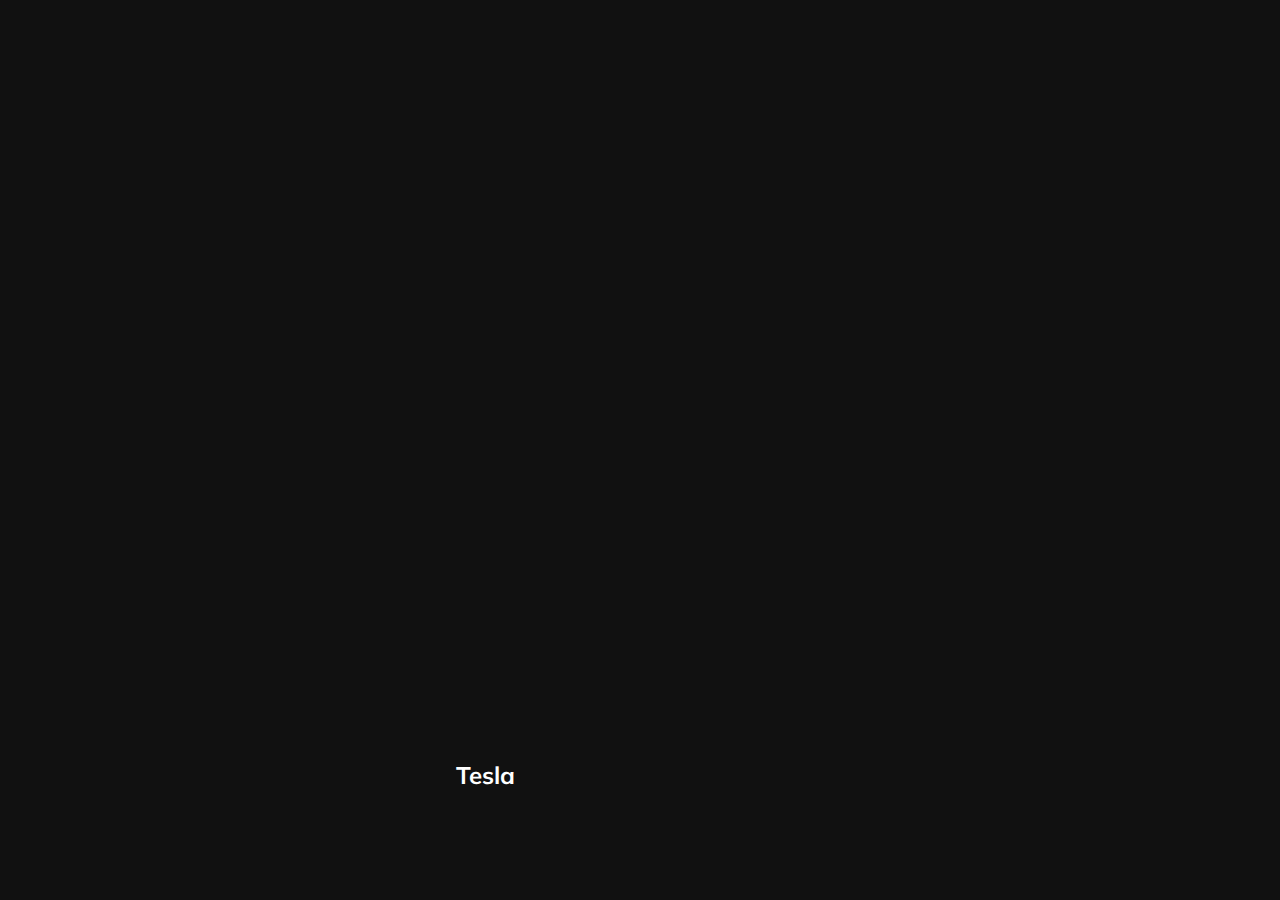
<file: 01-cards-sources/index.html>
<!DOCTYPE html>
<html lang="en">

<head>
    <meta charset="UTF-8" />
    <meta name="viewport" content="width=device-width, initial-scale=1.0" />
    <link rel="stylesheet" href="styles.css" />
    <title>Карточки | Проект 1</title>
</head>

<body>
    <div class="container">
        <div class="slide"
            style="background-image: url('https://images.unsplash.com/photo-1583121274602-3e2820c69888?ixid=MnwxMjA3fDB8MHxwaG90by1wYWdlfHx8fGVufDB8fHx8&ixlib=rb-1.2.1&auto=format&fit=crop&w=1650&q=80');">
            <h3>Ferrari</h3>
        </div>
        <div class="slide" style="
          background-image: url('https://images.unsplash.com/photo-1573950940509-d924ee3fd345?ixlib=rb-1.2.1&ixid=MnwxMjA3fDB8MHxwaG90by1wYWdlfHx8fGVufDB8fHx8&auto=format&fit=crop&w=1696&q=80');
        ">
            <h3>Lamborghini</h3>
        </div>
        <div class="slide" style="
          background-image: url('https://images.unsplash.com/photo-1492144534655-ae79c964c9d7?ixlib=rb-1.2.1&ixid=MnwxMjA3fDB8MHxwaG90by1wYWdlfHx8fGVufDB8fHx8&auto=format&fit=crop&w=1694&q=80');
        ">
            <h3>Camaro</h3>
        </div>
        <div class="slide" style="
          background-image: url('https://images.unsplash.com/photo-1535732820275-9ffd998cac22?ixlib=rb-1.2.1&ixid=MnwxMjA3fDB8MHxwaG90by1wYWdlfHx8fGVufDB8fHx8&auto=format&fit=crop&w=1650&q=80');
        ">
            <h3>Aston</h3>
        </div>
        <div class="slide active" style="
          background-image: url('https://images.unsplash.com/photo-1554744512-d6c603f27c54?ixid=MnwxMjA3fDB8MHxwaG90by1wYWdlfHx8fGVufDB8fHx8&ixlib=rb-1.2.1&auto=format&fit=crop&w=1650&q=80');
        ">
            <h3>Tesla</h3>
        </div>
    </div>
    <script src="app.js"> </script>
</body>

</html>
</file>
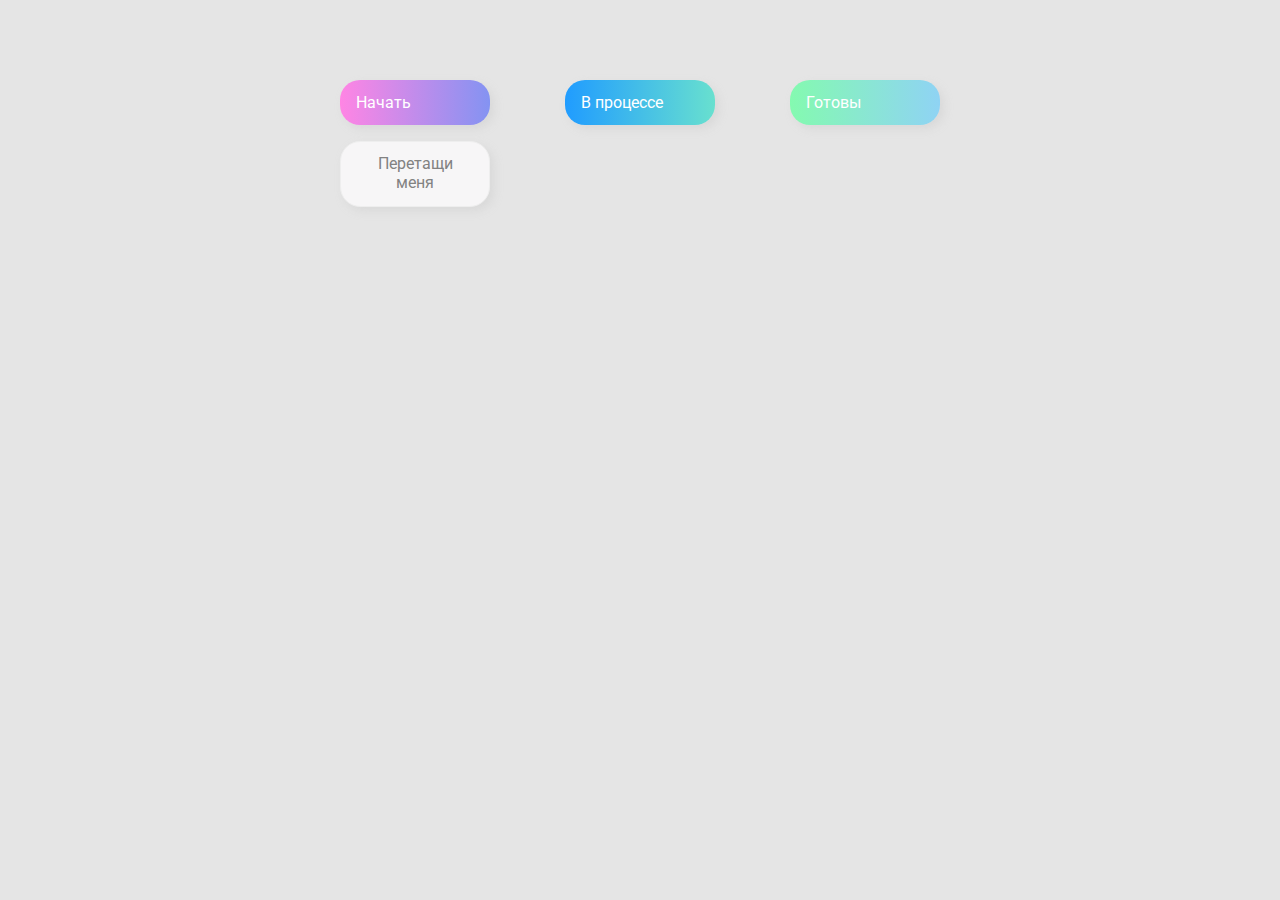
<file: 02-drag-n-drop-sources/index.html>
<!DOCTYPE html>
<html lang="en">

<head>
    <meta charset="UTF-8" />
    <meta name="viewport" content="width=device-width, initial-scale=1.0" />
    <link rel="stylesheet" href="styles.css" />
    <title>Drag & Drop | Проект 2</title>
</head>

<body>
    <div>
        <div class="row">
            <div class="col-header start">Начать</div>
            <div class="col-header progress">В процессе</div>
            <div class="col-header done">Готовы</div>
        </div>

        <div class="row">
            <div class="placeholder">
                <div class="item" draggable="true">Перетащи меня</div>
            </div>
            <div class="placeholder"></div>
            <div class="placeholder"></div>
        </div>

    </div>
    <script src='app.js'></script>
</body>

</html>
</file>
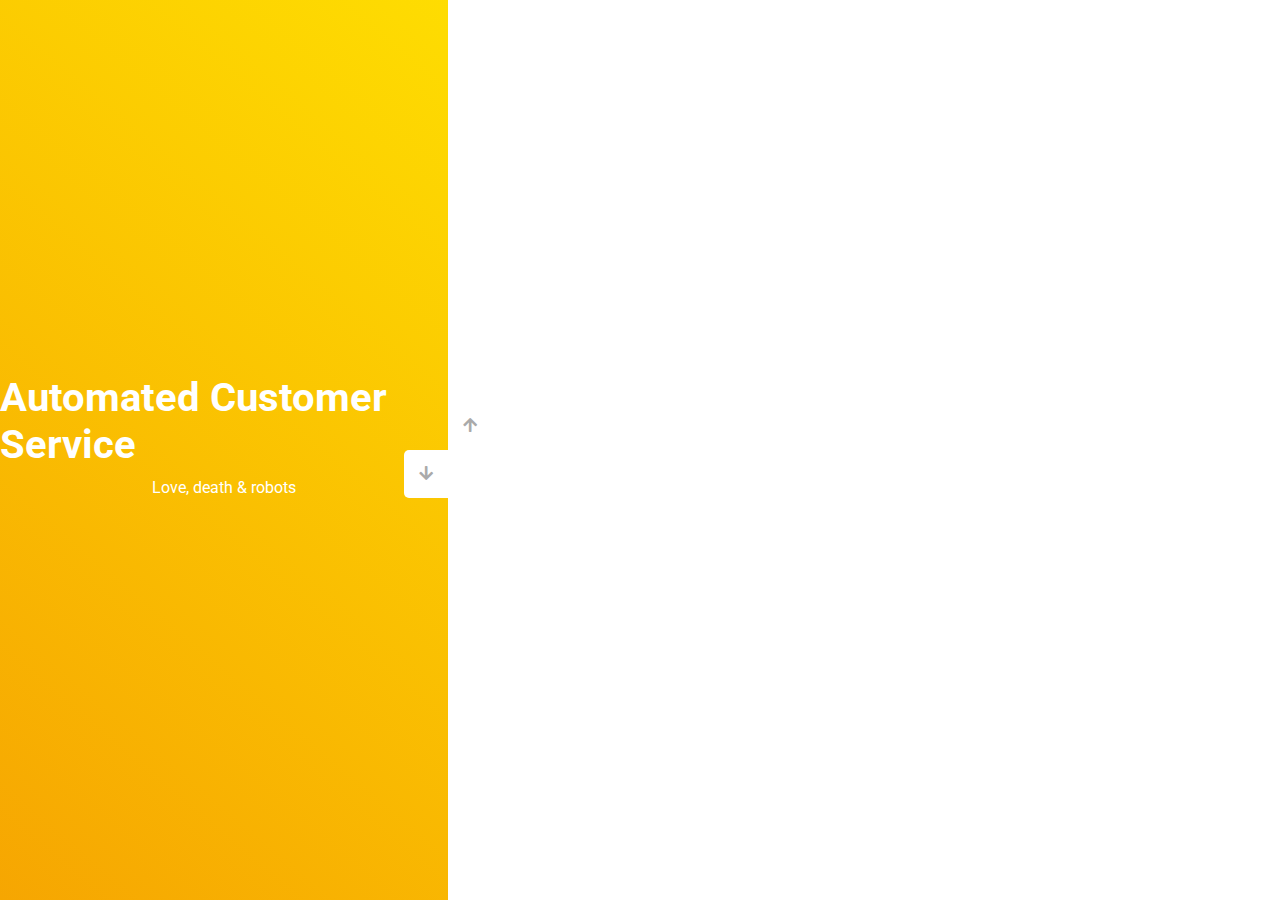
<file: 03-slider-sources/index.html>
<!DOCTYPE html>
<html lang="en">

<head>
    <meta charset="UTF-8" />
    <meta name="viewport" content="width=device-width, initial-scale=1.0" />
    <link rel="stylesheet" href="https://cdnjs.cloudflare.com/ajax/libs/font-awesome/5.15.1/css/all.min.css" />
    <link rel="stylesheet" href="styles.css" />
    <title>Слайдер | Проект 3</title>
</head>

<body>
    <div class="container">
        <div class="sidebar">
            <div style="background: linear-gradient(229.99deg, #119ae9 -26%, #01318b 145%);">
                <h1>Snow in the desert</h1>
                <p>Love, death & robots</p>
            </div>
            <div style="background: linear-gradient(215.32deg, #ffffff -1%, #d3d0d0 124%);">
                <h1>Life Hutch</h1>
                <p>Love, death & robots</p>
            </div>
            <div style="background: linear-gradient(221.87deg, #03551f 1%, #023f0a 128%);">
                <h1>Zima Blue</h1>
                <p>Love, death & robots</p>
            </div>
            <div style="background: linear-gradient(220.16deg, #FFE101 -8%, #F39102 138%);">
                <h1>Automated Customer Service</h1>
                <p>Love, death & robots</p>
            </div>
        </div>
        <div class="main-slide">
            <div style="
            background-image: url('https://images.unsplash.com/photo-1631414836211-47ed2534aec2?ixid=MnwxMjA3fDB8MHxwaG90by1wYWdlfHx8fGVufDB8fHx8&ixlib=rb-1.2.1&auto=format&fit=crop&w=975&q=80');
          "></div>
            <div style="
            background-image: url('https://images.unsplash.com/photo-1631414836352-5522004d7334?ixlib=rb-1.2.1&ixid=MnwxMjA3fDB8MHxwaG90by1wYWdlfHx8fGVufDB8fHx8&auto=format&fit=crop&w=975&q=80');
          "></div>
            <div style="
            background-image: url('https://images.unsplash.com/photo-1631414836323-ad2f6963061c?ixlib=rb-1.2.1&ixid=MnwxMjA3fDB8MHxwaG90by1wYWdlfHx8fGVufDB8fHx8&auto=format&fit=crop&w=976&q=80');
          "></div>
            <div style="
            background-image: url('https://images.unsplash.com/photo-1631885771268-1e1cac7f343b?ixid=MnwxMjA3fDB8MHxwaG90by1wYWdlfHx8fGVufDB8fHx8&ixlib=rb-1.2.1&auto=format&fit=crop&w=958&q=80');
          "></div>
        </div>
        <div class="controls">
            <button class="down-button">
                <i class="fas fa-arrow-down"></i>
            </button>
            <button class="up-button">
                <i class="fas fa-arrow-up"></i>
            </button>
        </div>
    </div>
    <script src='app.js'></script>
</body>

</html>
</file>
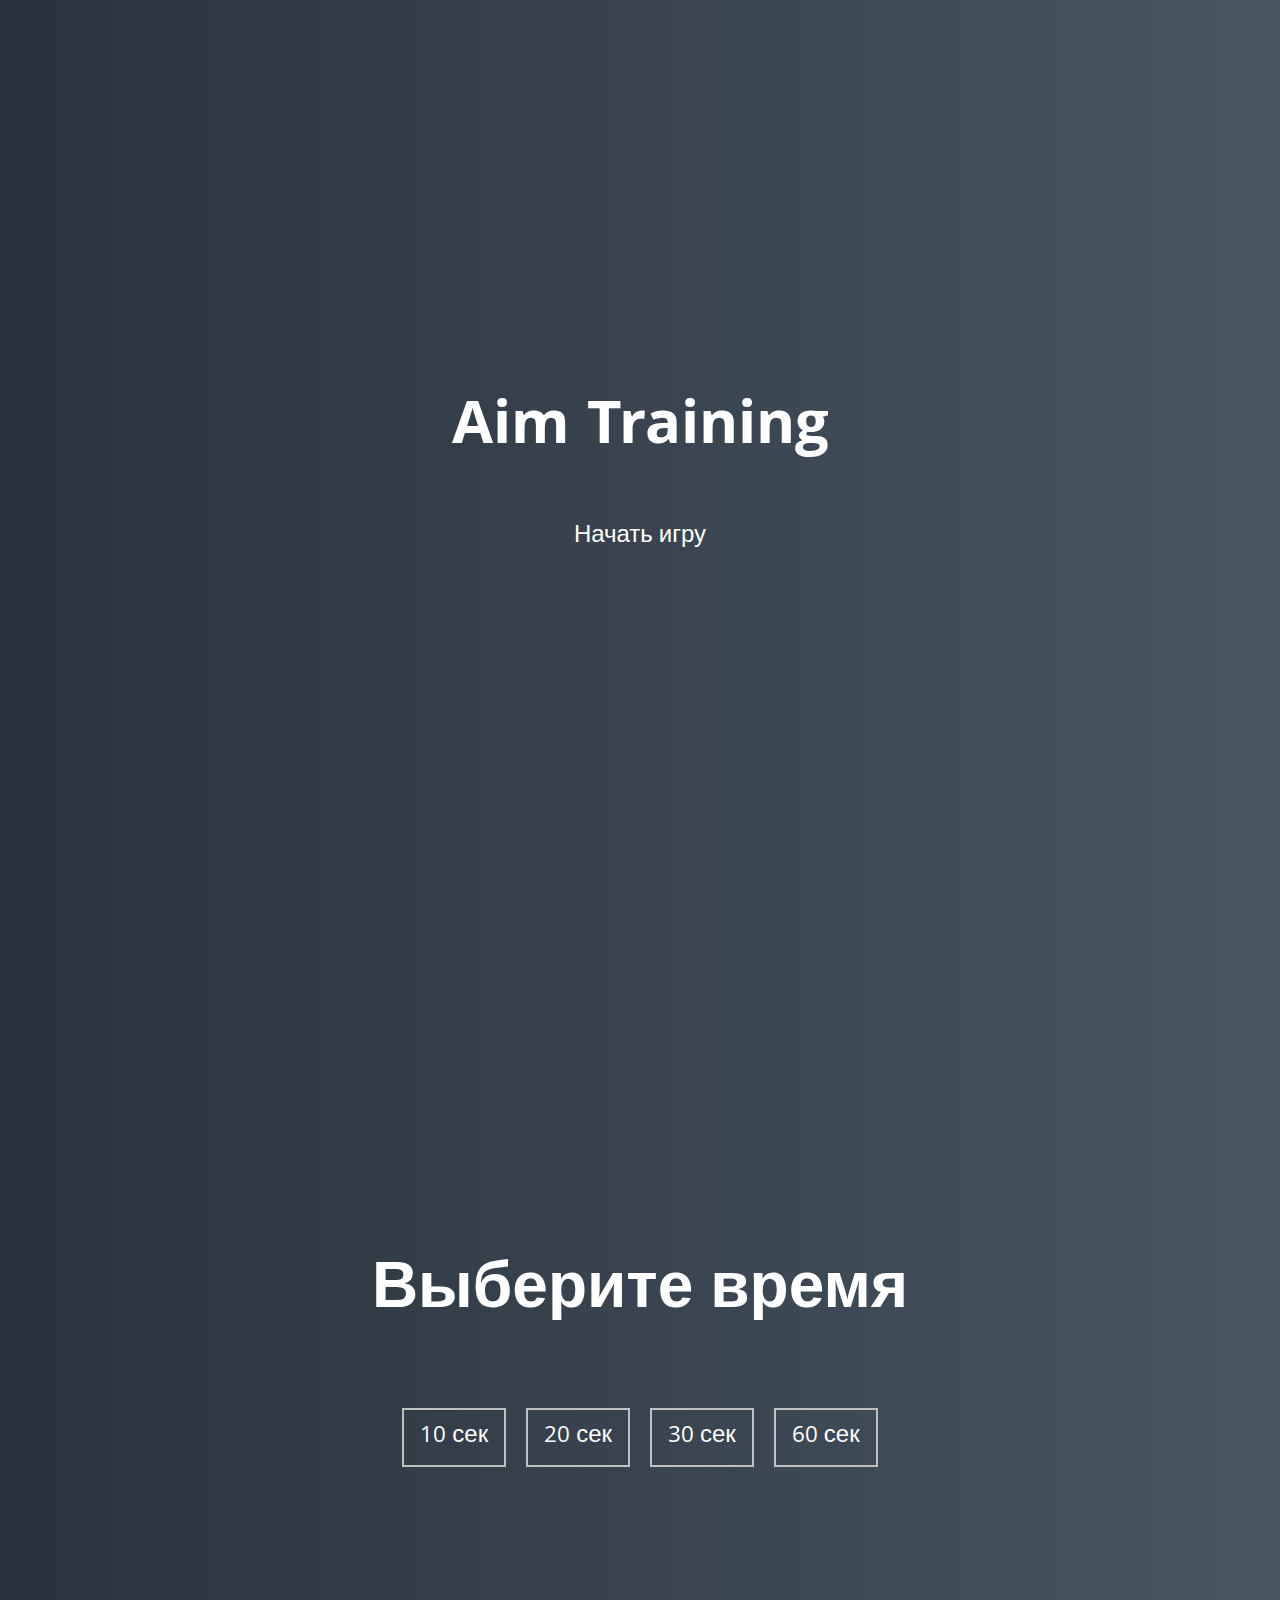
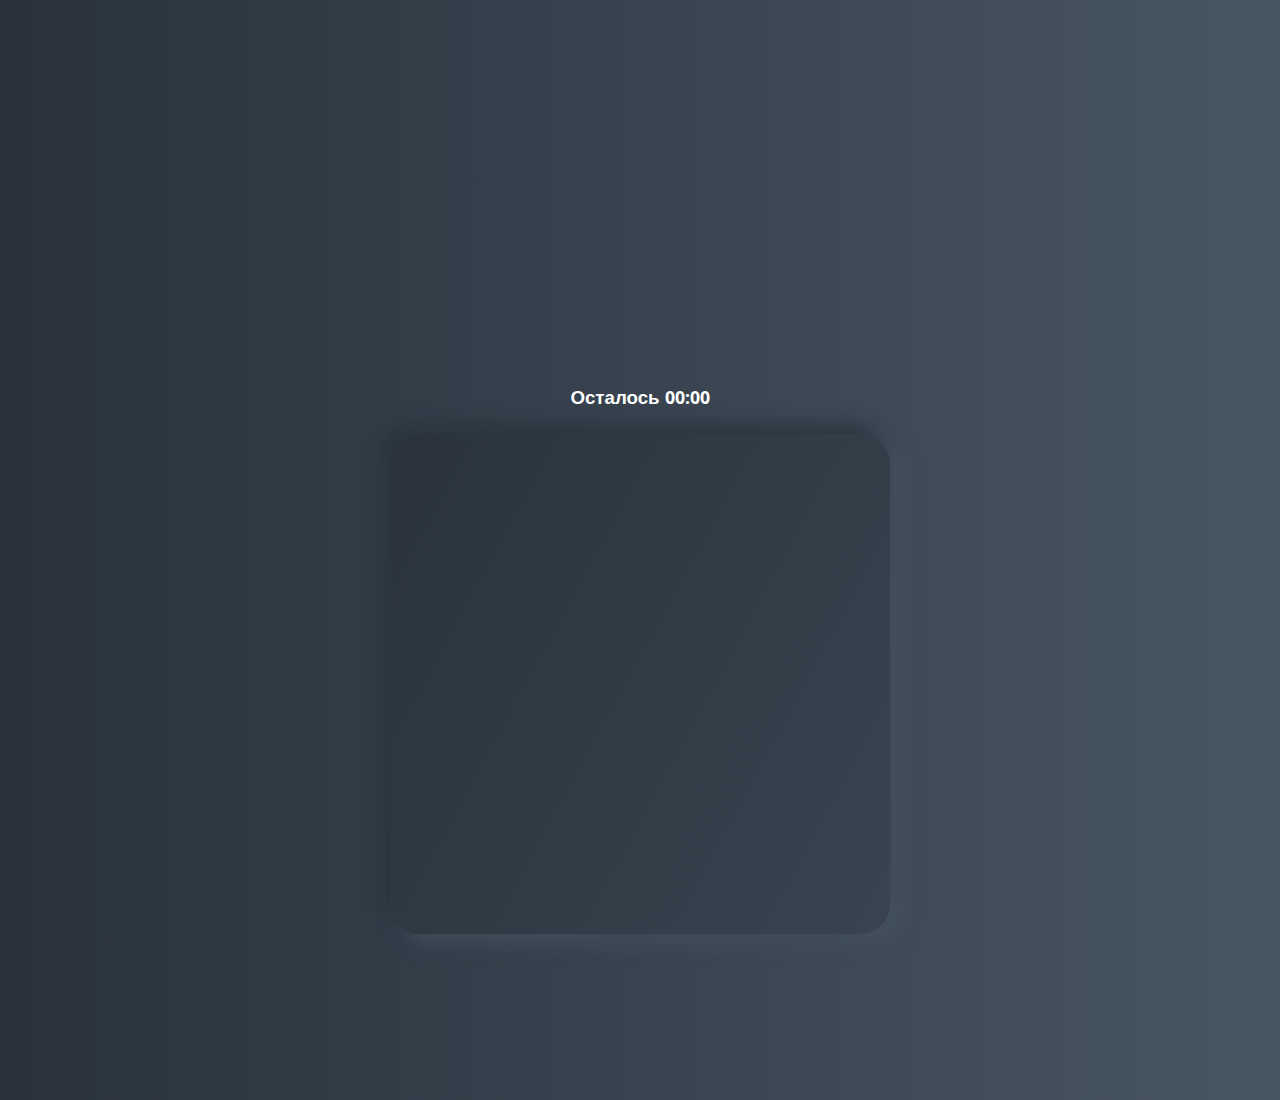
<file: 05-aim-game-sources/index.html>
<!DOCTYPE html>
<html lang="en">

<head>
    <meta charset="UTF-8" />
    <meta name="viewport" content="width=device-width, initial-scale=1.0" />
    <link rel="stylesheet" href="styles.css" />
    <title>Aim Training | Проект 5</title>
</head>

<body>
    <div class="screen">
        <h1>Aim Training</h1>
        <a href="#" class="start" id='start'>Начать игру</a>
    </div>

    <div class="screen">
        <h1>Выберите время</h1>
        <ul class="time-list" id='time-list'>
            <li>
                <button class="time-btn" data-time='10'>
                    10 сек
                </button>
            </li>
            <li>
                <button class="time-btn" data-time='20'>
                    20 сек
                </button>
            </li>
            <li>
                <button class="time-btn" data-time='30'>
                    30 сек
                </button>
            </li>
            <li>
                <button class="time-btn" data-time='60'>
                    60 сек
                </button>
            </li>
        </ul>
    </div>

    <div class="screen">
        <h3>Осталось <span id="time">00:00</span></h3>
        <div class="board" id="board"></div>
    </div>
    <script src='app.js'></script>
</body>

</html>
</file>
<file: 01-cards-sources/styles.css>
@import url('https://fonts.googleapis.com/css?family=Muli&display=swap'); 

* {
  box-sizing: border-box;
}

body {
  font-family: 'Muli', sans-serif;
  overflow: hidden;
  margin: 0;
  background: #111;
  height: 100vh;
  display: flex;
  justify-content: center;
  align-items: center;
}

.container{
 width: 100%;
 display: flex;
 padding: 0 20px;
}

.slide{
  height: 80vh;
  border-radius: 20px;
  margin: 10px;
  cursor: pointer;
  color: #fff;
  flex: 1;
  background-size: cover;
  background-position: center;
  background-repeat: no-repeat;
  position: relative;
  transition: all 500ms ease-in-out;
}

.slide h3 {
  position:absolute;
  font-size: 24px;
  bottom: 20px;
  left: 20px;
  margin: 0;
  opacity: 0;
}

.slide.active {
  flex: 10;
}

.slide.slide.active h3{
  opacity: 1;
  transition: opacity 0.3s ease-in;
}
</file>
<file: 02-drag-n-drop-sources/styles.css>
@import url('https://fonts.googleapis.com/css?family=Roboto&display=swap');

* {
  box-sizing: border-box;
}

body {
  font-family: 'Roboto', sans-serif;
  background-color: #e5e5e5;
  display: flex;
  padding-top: 5rem;
  justify-content: center;
  overflow: hidden;
  margin: 0;
}

.row {
  display: flex;
  width: 600px;
  justify-content: space-between;
  margin-bottom: 1rem;
}

.col-header {
  width: 150px;
  box-shadow: 4px 4px 9px rgba(198, 198, 198, 0.36);
  border-radius: 20px;
  padding: 0.8rem 1rem;
  color: #fff;
}

.item {
  width: 150px;
  height: 66px;
  border: 1px solid #eee;
  box-shadow: 4px 4px 9px rgba(198, 198, 198, 0.36);
  border-radius: 20px;
  background: #f7f6f7;
  padding: 0.8rem 1rem;
  color: #828282;
  text-align: center;
  cursor: grab;
}

.item:active {
  cursor: grabbing;
}

.placeholder {
  width: 150px;
  height: 66px;
}

.start {
  background: linear-gradient(90deg, #ff85e4 0%, #229efd 179.25%);
}

.progress {
  background: linear-gradient(90deg, #209cff 0%, #68e0cf 100%);
}

.done {
  background: linear-gradient(90deg, #84fab0 0%, #8fd3f4 100%);
}
.hold{
  border-top: 5px solid #828282;
  border-bottom: 5px solid #828282;
}
.hide{
  display: none;
}
.hovered{
  border: 5px solid #fff;
  border-radius: 20px;
}
</file>
<file: 03-slider-sources/styles.css>
@import url('https://fonts.googleapis.com/css?family=Roboto&display=swap');

* {
  box-sizing: border-box;
  margin: 0;
  padding: 0;
}

body {
  font-family: 'Roboto', sans-serif;
  height: 100vh;
}

.container {
  position: relative;
  overflow: hidden;
  width: 100vw;
  height: 100vh;
}

.sidebar {
  height: 100%;
  width: 35%;
  position: absolute;
  top: 0;
  left: 0;
  transition: transform 0.5s ease-in-out;
}

.sidebar > div {
  height: 100%;
  width: 100%;
  display: flex;
  flex-direction: column;
  align-items: center;
  justify-content: center;
  color: #fff;
}

.sidebar h1 {
  font-size: 40px;
  margin-bottom: 10px;
  margin-top: -30px;
}

.main-slide {
  height: 100%;
  position: absolute;
  top: 0;
  left: 35%;
  width: 65%;
  transition: transform 0.5s ease-in-out;
}

.main-slide > div {
  background-repeat: no-repeat;
  background-size: cover;
  background-position: center center;
  height: 100%;
  width: 100%;
}

button {
  background-color: #fff;
  border: none;
  color: #aaa;
  cursor: pointer;
  font-size: 16px;
  padding: 15px;
}

button:hover {
  color: #222;
}

button:focus {
  outline: none;
}

.container .controls button {
  position: absolute;
  left: 35%;
  top: 50%;
  z-index: 100;
}

.container .controls .down-button {
  transform: translateX(-100%);
  border-top-left-radius: 5px;
  border-bottom-left-radius: 5px;
}

.container .controls .up-button {
  transform: translateY(-100%);
  border-top-right-radius: 5px;
  border-bottom-right-radius: 5px;
}
</file>
<file: 05-aim-game-sources/styles.css>
@import url('https://fonts.googleapis.com/css?family=Khula&display=swap');

* {
  box-sizing: border-box;
}

body {
  color: #fff;
  font-family: 'Khula', sans-serif;
  height: 100vh;
  overflow: hidden;
  margin: 0;
  text-align: center;
}

a {
  color: #fff;
  text-decoration: none;
}

a:hover {
  color: #16D9E3;
}

.start {
  font-size: 1.5rem;
}

h1 {
  line-height: 1.4;
  font-size: 4rem;
}

.screen {
  display: flex;
  flex-direction: column;
  align-items: center;
  justify-content: center;
  height: 100vh;
  width: 100vw;
  transition: margin 0.5s ease-out;
  background: linear-gradient(90deg, #29323C 0%, #485563 100%);
}

.screen.up {
  margin-top: -100vh;
}

.time-list {
  display: flex;
  flex-wrap: wrap;
  justify-content: center;
  list-style: none;
  padding: 0;
}

.time-list li {
  margin: 10px;
}

.time-btn {
  background-color: transparent;
  border: 2px solid #C0C0C0;
  color: #fff;
  cursor: pointer;
  font-family: inherit;
  padding: .5rem 1rem;
  font-size: 1.5rem;
}

.time-btn:hover {
  border: 2px solid #16D9E3;
  color: #16D9E3;
}

.hide {
  opacity: 0;
}

.primary {
  color: #16D9E3;
}

.board {
  display: flex;
  justify-content: center;
  align-items: center;
  position: relative;
  width: 500px;
  height: 500px;
  background: linear-gradient(118.38deg, #29323C -4.6%, #485563 200.44%);
  box-shadow: -8px -8px 20px #2A333D, 10px 7px 20px #475462;
  border-radius: 30px;
  overflow: hidden;
}

.circle {
  position: absolute;
  border-radius: 50%;
  cursor: pointer;
}
</file>
